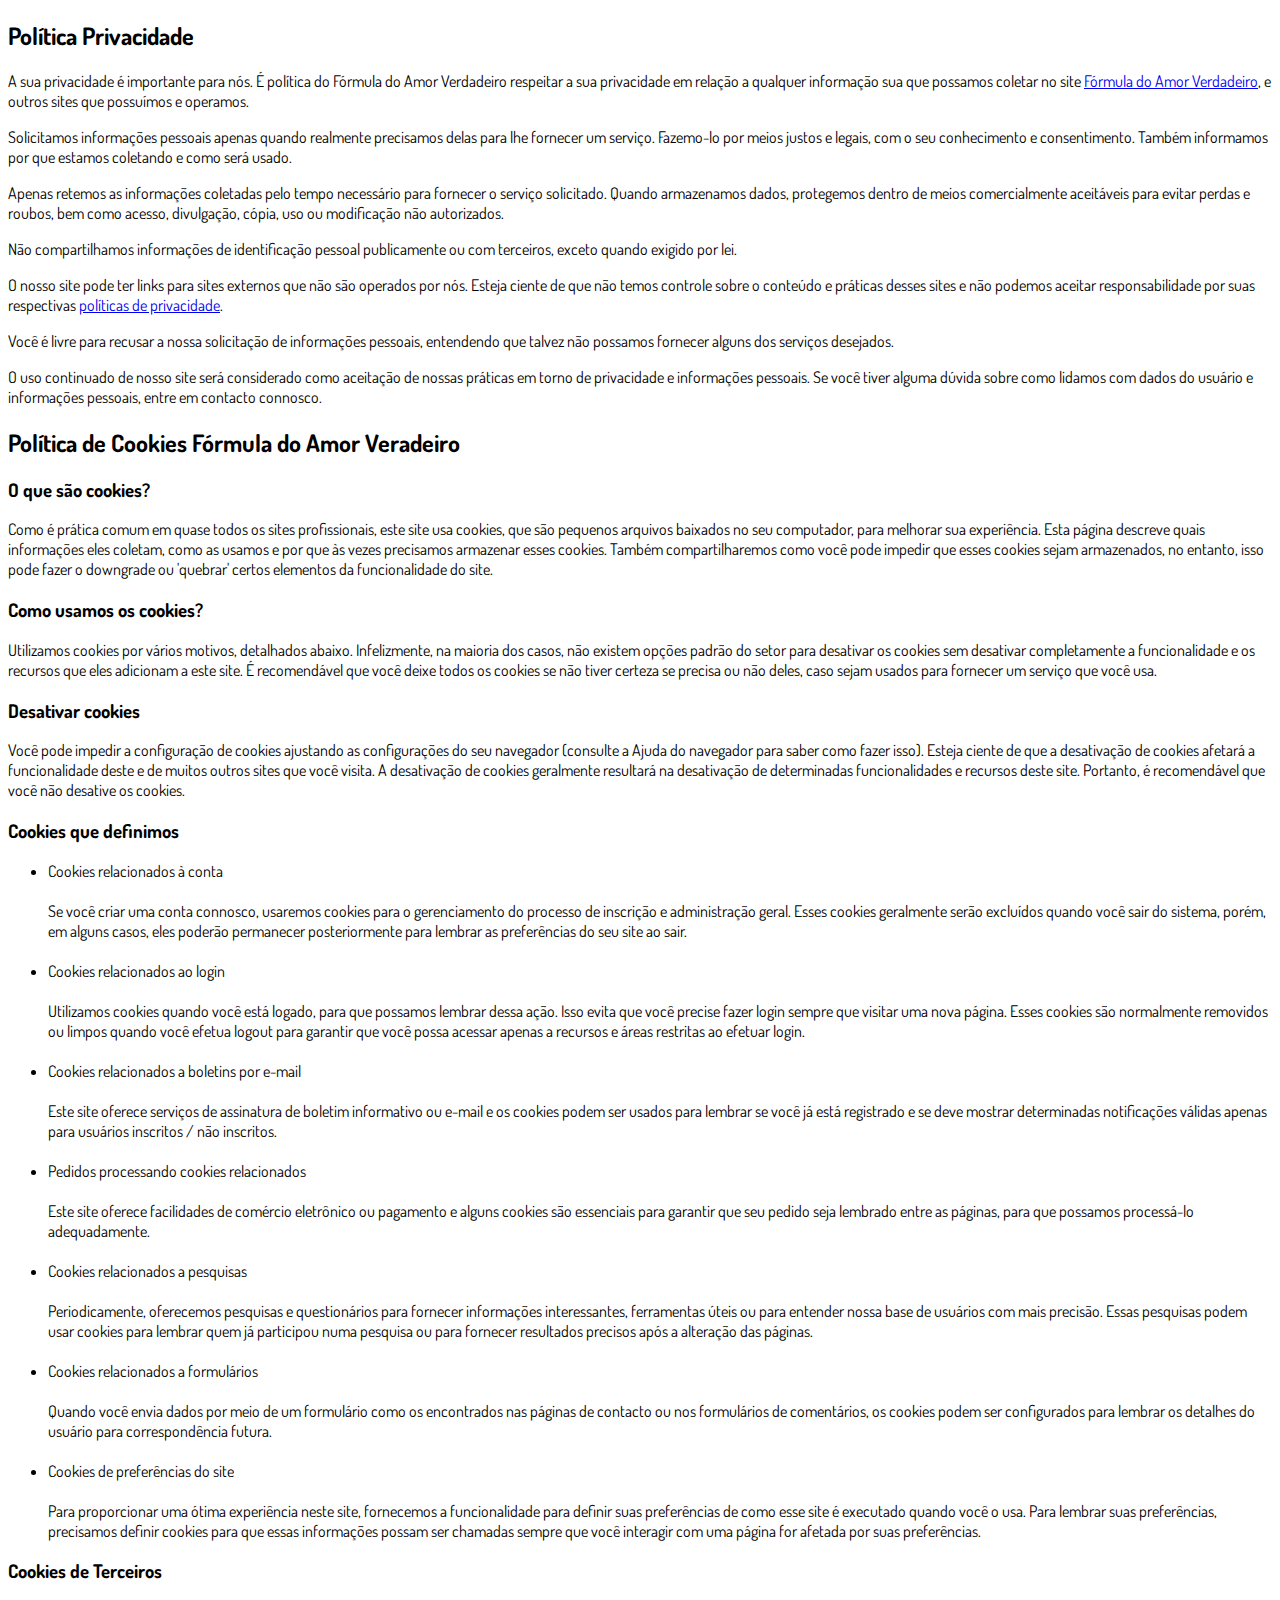
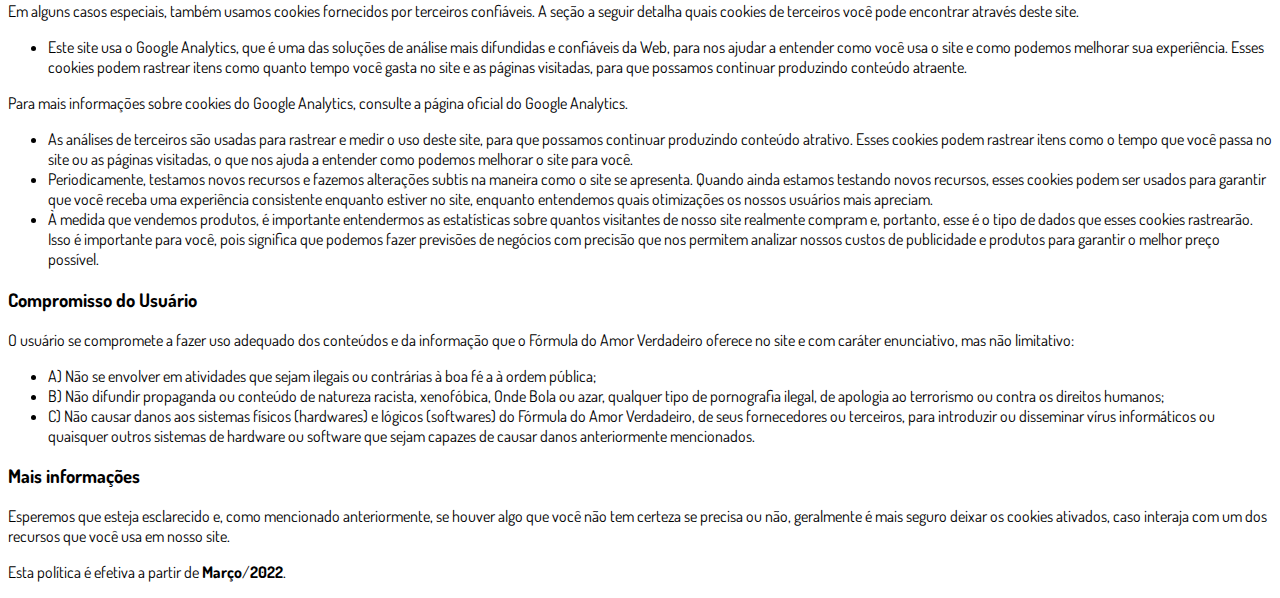
<file: PV/privacidade.html>
<!DOCTYPE html>
<html lang="pt-br">
  <head>
    <meta charset="utf-8">
    <meta name="viewport" content="width=device-width, initial-scale=1, shrink-to-fit=no">

    <link rel="stylesheet" href="https://stackpath.bootstrapcdn.com/bootstrap/4.1.3/css/bootstrap.min.css" integrity="sha384-MCw98/SFnGE8fJT3GXwEOngsV7Zt27NXFoaoApmYm81iuXoPkFOJwJ8ERdknLPMO" crossorigin="anonymous">

    <link rel="preconnect" href="https://fonts.googleapis.com">
    <link rel="preconnect" href="https://fonts.gstatic.com" crossorigin>
    <link href="https://fonts.googleapis.com/css2?family=Dosis:wght@200;300;400;500;600;700;800&display=swap" rel="stylesheet">
    
    <!-- Ícone da Página -->
    <link rel="shortcut icon" type="image/jpg" href="./assets/img/favicon.png">

    <!-- Título da Página -->
    <title>Política de Privacidade | Fórmula do Amor Verdadeiro</title>
    
    <style type="text/css">
      body {
        font-family: 'Dosis', sans-serif;
      }
    </style>

  </head>
  <body>
    
    <div class="container py-5">
      <div class="row justify-content-center">
        <div class="col-lg-8">
          <h2>Política Privacidade</h2>                    <p>A sua privacidade é importante para nós. É política do Fórmula do Amor Verdadeiro respeitar a sua privacidade em relação a qualquer informação sua que possamos coletar no site <a href="#">Fórmula do Amor Verdadeiro</a>, e outros sites que possuímos e operamos.</p>                    <p>Solicitamos informações pessoais apenas quando realmente precisamos delas para lhe fornecer um serviço. Fazemo-lo por meios justos e legais, com o seu conhecimento e consentimento. Também informamos por que estamos coletando e como será usado.                    </p>                    <p>Apenas retemos as informações coletadas pelo tempo necessário para fornecer o serviço solicitado. Quando armazenamos dados, protegemos dentro de meios comercialmente aceitáveis ​​para evitar perdas e roubos, bem como acesso, divulgação, cópia, uso ou                        modificação não autorizados.</p>                    <p>Não compartilhamos informações de identificação pessoal publicamente ou com terceiros, exceto quando exigido por lei.</p>                    <p>O nosso site pode ter links para sites externos que não são operados por nós. Esteja ciente de que não temos controle sobre o conteúdo e práticas desses sites e não podemos aceitar responsabilidade por suas respectivas <a href='https://politicaprivacidade.com' target='_BLANK'>políticas de privacidade</a>.                    </p>                    <p>Você é livre para recusar a nossa solicitação de informações pessoais, entendendo que talvez não possamos fornecer alguns dos serviços desejados.</p>                    <p>O uso continuado de nosso site será considerado como aceitação de nossas práticas em torno de privacidade e informações pessoais. Se você tiver alguma dúvida sobre como lidamos com dados do usuário e informações pessoais, entre em contacto connosco.</p>                    <h2>Política de Cookies Fórmula do Amor Veradeiro</h2>                    <h3>O que são cookies?</h3>                    <p>Como é prática comum em quase todos os sites profissionais, este site usa cookies, que são pequenos arquivos baixados no seu computador, para melhorar sua experiência. Esta página descreve quais informações eles coletam, como as usamos e por que às vezes                        precisamos armazenar esses cookies. Também compartilharemos como você pode impedir que esses cookies sejam armazenados, no entanto, isso pode fazer o downgrade ou 'quebrar' certos elementos da funcionalidade do site.</p>                    <h3>Como usamos os cookies?</h3>                    <p>Utilizamos cookies por vários motivos, detalhados abaixo. Infelizmente, na maioria dos casos, não existem opções padrão do setor para desativar os cookies sem desativar completamente a funcionalidade e os recursos que eles adicionam a este site. É recomendável                        que você deixe todos os cookies se não tiver certeza se precisa ou não deles, caso sejam usados ​​para fornecer um serviço que você usa.</p>                    <h3>Desativar cookies</h3>                    <p>Você pode impedir a configuração de cookies ajustando as configurações do seu navegador (consulte a Ajuda do navegador para saber como fazer isso). Esteja ciente de que a desativação de cookies afetará a funcionalidade deste e de muitos outros sites que                        você visita. A desativação de cookies geralmente resultará na desativação de determinadas funcionalidades e recursos deste site. Portanto, é recomendável que você não desative os cookies.</p>                    <h3>Cookies que definimos</h3>                    <ul>                        <li>                            Cookies relacionados à conta<br><br> Se você criar uma conta connosco, usaremos cookies para o gerenciamento do processo de inscrição e administração geral. Esses cookies geralmente serão excluídos quando você sair do sistema, porém, em alguns                            casos, eles poderão permanecer posteriormente para lembrar as preferências do seu site ao sair.<br><br>                        </li>                        <li>                            Cookies relacionados ao login<br><br> Utilizamos cookies quando você está logado, para que possamos lembrar dessa ação. Isso evita que você precise fazer login sempre que visitar uma nova página. Esses cookies são normalmente removidos ou limpos                            quando você efetua logout para garantir que você possa acessar apenas a recursos e áreas restritas ao efetuar login.<br><br>                        </li>                        <li>                            Cookies relacionados a boletins por e-mail<br><br> Este site oferece serviços de assinatura de boletim informativo ou e-mail e os cookies podem ser usados ​​para lembrar se você já está registrado e se deve mostrar determinadas notificações                            válidas apenas para usuários inscritos / não inscritos.<br><br>                        </li>                        <li>                            Pedidos processando cookies relacionados<br><br> Este site oferece facilidades de comércio eletrônico ou pagamento e alguns cookies são essenciais para garantir que seu pedido seja lembrado entre as páginas, para que possamos processá-lo adequadamente.<br><br>                        </li>                        <li>                            Cookies relacionados a pesquisas<br><br> Periodicamente, oferecemos pesquisas e questionários para fornecer informações interessantes, ferramentas úteis ou para entender nossa base de usuários com mais precisão. Essas pesquisas podem usar cookies                            para lembrar quem já participou numa pesquisa ou para fornecer resultados precisos após a alteração das páginas.<br><br>                        </li>                        <li>                            Cookies relacionados a formulários<br><br> Quando você envia dados por meio de um formulário como os encontrados nas páginas de contacto ou nos formulários de comentários, os cookies podem ser configurados para lembrar os detalhes do usuário                            para correspondência futura.<br><br>                        </li>                        <li>                            Cookies de preferências do site<br><br> Para proporcionar uma ótima experiência neste site, fornecemos a funcionalidade para definir suas preferências de como esse site é executado quando você o usa. Para lembrar suas preferências, precisamos                            definir cookies para que essas informações possam ser chamadas sempre que você interagir com uma página for afetada por suas preferências.<br>                        </li>                    </ul>                    <h3>Cookies de Terceiros</h3>                    <p>Em alguns casos especiais, também usamos cookies fornecidos por terceiros confiáveis. A seção a seguir detalha quais cookies de terceiros você pode encontrar através deste site.</p>                    <ul>                        <li>                            Este site usa o Google Analytics, que é uma das soluções de análise mais difundidas e confiáveis ​​da Web, para nos ajudar a entender como você usa o site e como podemos melhorar sua experiência. Esses cookies podem rastrear itens como quanto tempo                            você gasta no site e as páginas visitadas, para que possamos continuar produzindo conteúdo atraente.                        </li>                    </ul>                    <p>Para mais informações sobre cookies do Google Analytics, consulte a página oficial do Google Analytics.</p>                    <ul>                        <li>                            As análises de terceiros são usadas para rastrear e medir o uso deste site, para que possamos continuar produzindo conteúdo atrativo. Esses cookies podem rastrear itens como o tempo que você passa no site ou as páginas visitadas, o que nos ajuda a entender                            como podemos melhorar o site para você.</li>                        <li>                            Periodicamente, testamos novos recursos e fazemos alterações subtis na maneira como o site se apresenta. Quando ainda estamos testando novos recursos, esses cookies podem ser usados ​​para garantir que você receba uma experiência consistente enquanto                            estiver no site, enquanto entendemos quais otimizações os nossos usuários mais apreciam.</li>                        <li>                            À medida que vendemos produtos, é importante entendermos as estatísticas sobre quantos visitantes de nosso site realmente compram e, portanto, esse é o tipo de dados que esses cookies rastrearão. Isso é importante para você, pois significa que podemos                            fazer previsões de negócios com precisão que nos permitem analizar nossos custos de publicidade e produtos para garantir o melhor preço possível.</li>                                            </ul>                    <h3>Compromisso do Usuário</h3>                                <p>O usuário se compromete a fazer uso adequado dos conteúdos e da informação que o Fórmula do Amor Verdadeiro oferece no site e com caráter enunciativo, mas não limitativo:</p>                                        <ul>                        <li>A) Não se envolver em atividades que sejam ilegais ou contrárias à boa fé a à ordem pública;</li>                        <li>B) Não difundir propaganda ou conteúdo de natureza racista, xenofóbica, <a style='color: inherit !important; text-decoration:none !important;' href='https://ondeapostar.pt/onde-da-a-bola/'>Onde Bola</a> ou azar, qualquer tipo de pornografia ilegal, de apologia ao terrorismo ou contra os direitos humanos;</li>                        <li>C) Não causar danos aos sistemas físicos (hardwares) e lógicos (softwares) do Fórmula do Amor Verdadeiro, de seus fornecedores ou terceiros, para introduzir ou disseminar vírus informáticos ou quaisquer outros sistemas de hardware ou software que sejam capazes de causar danos anteriormente mencionados.</li>                    </ul>                                        <h3>Mais informações</h3>                    <p>Esperemos que esteja esclarecido e, como mencionado anteriormente, se houver algo que você não tem certeza se precisa ou não, geralmente é mais seguro deixar os cookies ativados, caso interaja com um dos recursos que você usa em nosso site.</p>                    <p>Esta política é efetiva a partir de <strong>Março</strong>/<strong>2022</strong>.</p>
        </div>
      </div>
    </div>

    <script src="https://code.jquery.com/jquery-3.3.1.slim.min.js" integrity="sha384-q8i/X+965DzO0rT7abK41JStQIAqVgRVzpbzo5smXKp4YfRvH+8abtTE1Pi6jizo" crossorigin="anonymous"></script>
    <script src="https://cdnjs.cloudflare.com/ajax/libs/popper.js/1.14.3/umd/popper.min.js" integrity="sha384-ZMP7rVo3mIykV+2+9J3UJ46jBk0WLaUAdn689aCwoqbBJiSnjAK/l8WvCWPIPm49" crossorigin="anonymous"></script>
    <script src="https://stackpath.bootstrapcdn.com/bootstrap/4.1.3/js/bootstrap.min.js" integrity="sha384-ChfqqxuZUCnJSK3+MXmPNIyE6ZbWh2IMqE241rYiqJxyMiZ6OW/JmZQ5stwEULTy" crossorigin="anonymous"></script>
  </body>
</html>
</file>
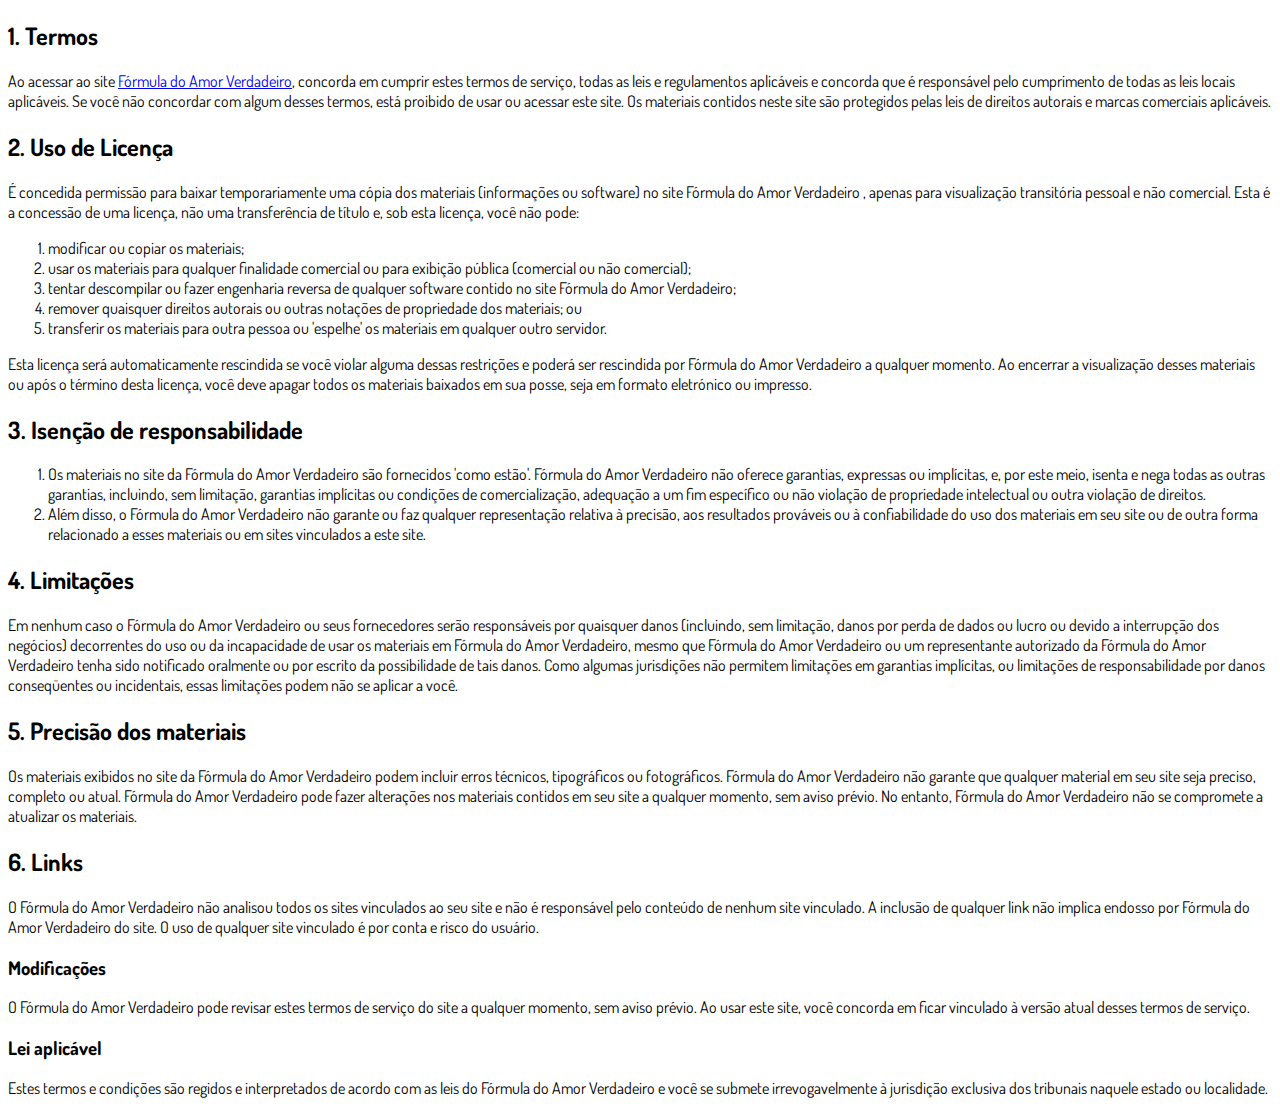
<file: PV/termos.html>
<!DOCTYPE html>
<html lang="pt-br">
  <head>
    <meta charset="utf-8">
    <meta name="viewport" content="width=device-width, initial-scale=1, shrink-to-fit=no">

    <link rel="stylesheet" href="https://stackpath.bootstrapcdn.com/bootstrap/4.1.3/css/bootstrap.min.css" integrity="sha384-MCw98/SFnGE8fJT3GXwEOngsV7Zt27NXFoaoApmYm81iuXoPkFOJwJ8ERdknLPMO" crossorigin="anonymous">

    <link rel="preconnect" href="https://fonts.googleapis.com">
    <link rel="preconnect" href="https://fonts.gstatic.com" crossorigin>
    <link href="https://fonts.googleapis.com/css2?family=Dosis:wght@200;300;400;500;600;700;800&display=swap" rel="stylesheet">
    
    <!-- Ícone da Página -->
    <link rel="shortcut icon" type="image/jpg" href="./assets/img/favicon.png">

    <!-- Título da Página -->
    <title>Termos de Uso | Fórmula do Amor Verdadeiro</title>
    
    <style type="text/css">
      body {
        font-family: 'Dosis', sans-serif;
      }
    </style>

  </head>
  <body>
    
    <div class="container py-5">
      <div class="row justify-content-center">
        <div class="col-lg-8">
          <h2>1. Termos</h2>            <p>Ao acessar ao site <a href='#'>Fórmula do Amor Verdadeiro</a>, concorda em cumprir estes termos de serviço, todas as leis e regulamentos aplicáveis ​​e concorda que é responsável pelo cumprimento de todas as leis locais aplicáveis. Se você não concordar com algum                desses termos, está proibido de usar ou acessar este site. Os materiais contidos neste site são protegidos pelas leis de direitos autorais e marcas comerciais aplicáveis.</p>            <h2>2. Uso de Licença</h2>            <p>É concedida permissão para baixar temporariamente uma cópia dos materiais (informações ou software) no site Fórmula do Amor Verdadeiro , apenas para visualização transitória pessoal e não comercial. Esta é a concessão de uma licença, não uma transferência de título e,                sob esta licença, você não pode: </p>            <ol>            <li>modificar ou copiar os materiais;  </li>            <li>usar os materiais para qualquer finalidade comercial ou para exibição pública (comercial ou não comercial);  </li>            <li>tentar descompilar ou fazer engenharia reversa de qualquer software contido no site Fórmula do Amor Verdadeiro;  </li>            <li>remover quaisquer direitos autorais ou outras notações de propriedade dos materiais; ou  </li>            <li>transferir os materiais para outra pessoa ou 'espelhe' os materiais em qualquer outro servidor.</li>            </ol>            <p>Esta licença será automaticamente rescindida se você violar alguma dessas restrições e poderá ser rescindida por Fórmula do Amor Verdadeiro a qualquer momento. Ao encerrar a visualização desses materiais ou após o término desta licença, você deve apagar todos os materiais                baixados em sua posse, seja em formato eletrónico ou impresso.</p>            <h2>3. Isenção de responsabilidade</h2>            <ol>            <li>Os materiais no site da Fórmula do Amor Verdadeiro são fornecidos 'como estão'. Fórmula do Amor Verdadeiro não oferece garantias, expressas ou implícitas, e, por este meio, isenta e nega todas as outras garantias, incluindo, sem limitação, garantias implícitas ou condições de comercialização,            adequação a um fim específico ou não violação de propriedade intelectual ou outra violação de direitos. </li>            <li>Além disso, o Fórmula do Amor Verdadeiro não garante ou faz qualquer representação relativa à precisão, aos resultados prováveis ​​ou à confiabilidade do uso dos            materiais em seu site ou de outra forma relacionado a esses materiais ou em sites vinculados a este site.</li>            </ol>            <h2>4. Limitações</h2>            <p>Em nenhum caso o Fórmula do Amor Verdadeiro ou seus fornecedores serão responsáveis ​​por quaisquer danos (incluindo, sem limitação, danos por perda de dados ou lucro ou devido a interrupção dos negócios) decorrentes do uso ou da incapacidade de usar os materiais em Fórmula do Amor Verdadeiro,                mesmo que Fórmula do Amor Verdadeiro ou um representante autorizado da Fórmula do Amor Verdadeiro tenha sido notificado oralmente ou por escrito da possibilidade de tais danos. Como algumas jurisdições não permitem limitações em garantias implícitas, ou limitações de responsabilidade                por danos conseqüentes ou incidentais, essas limitações podem não se aplicar a você.</p>            <h2>5. Precisão dos materiais</h2>            <p>Os materiais exibidos no site da Fórmula do Amor Verdadeiro podem incluir erros técnicos, tipográficos ou fotográficos. Fórmula do Amor Verdadeiro não garante que qualquer material em seu site seja preciso, completo ou atual. Fórmula do Amor Verdadeiro pode fazer alterações nos materiais contidos em seu                site a qualquer momento, sem aviso prévio. No entanto, Fórmula do Amor Verdadeiro não se compromete a atualizar os materiais.</p>            <h2>6. Links</h2>            <p>O Fórmula do Amor Verdadeiro não analisou todos os sites vinculados ao seu site e não é responsável pelo conteúdo de nenhum site vinculado. A inclusão de qualquer link não implica endosso por Fórmula do Amor Verdadeiro do site. O uso de qualquer site vinculado é por conta e risco do usuário.</p>            </p>            <h3>Modificações</h3>            <p>O Fórmula do Amor Verdadeiro pode revisar estes termos de serviço do site a qualquer momento, sem aviso prévio. Ao usar este site, você concorda em ficar vinculado à versão atual desses termos de serviço.</p>            <h3>Lei aplicável</h3>            <p>Estes termos e condições são regidos e interpretados de acordo com as leis do Fórmula do Amor Verdadeiro e você se submete irrevogavelmente à jurisdição exclusiva dos tribunais naquele estado ou localidade.</p>
        </div>
      </div>
    </div>

    <script src="https://code.jquery.com/jquery-3.3.1.slim.min.js" integrity="sha384-q8i/X+965DzO0rT7abK41JStQIAqVgRVzpbzo5smXKp4YfRvH+8abtTE1Pi6jizo" crossorigin="anonymous"></script>
    <script src="https://cdnjs.cloudflare.com/ajax/libs/popper.js/1.14.3/umd/popper.min.js" integrity="sha384-ZMP7rVo3mIykV+2+9J3UJ46jBk0WLaUAdn689aCwoqbBJiSnjAK/l8WvCWPIPm49" crossorigin="anonymous"></script>
    <script src="https://stackpath.bootstrapcdn.com/bootstrap/4.1.3/js/bootstrap.min.js" integrity="sha384-ChfqqxuZUCnJSK3+MXmPNIyE6ZbWh2IMqE241rYiqJxyMiZ6OW/JmZQ5stwEULTy" crossorigin="anonymous"></script>
  </body>
</html>
</file>
